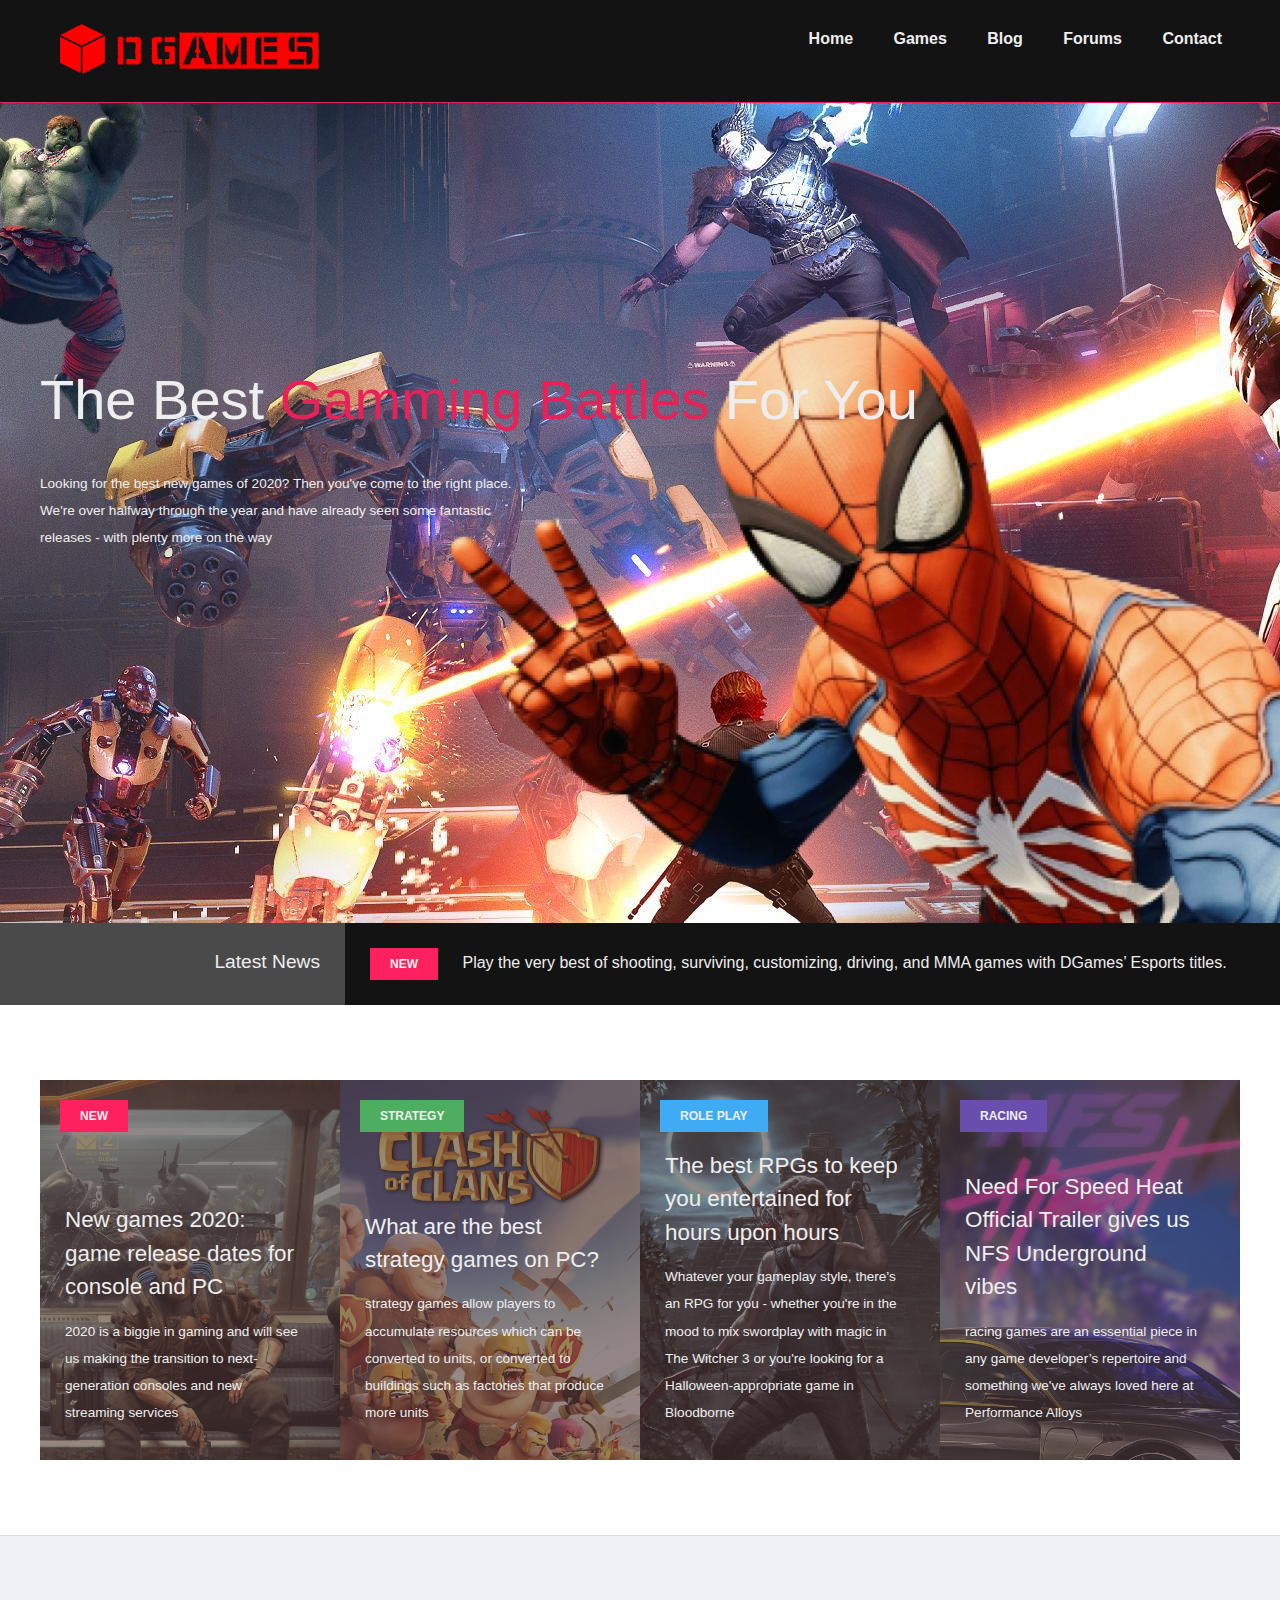
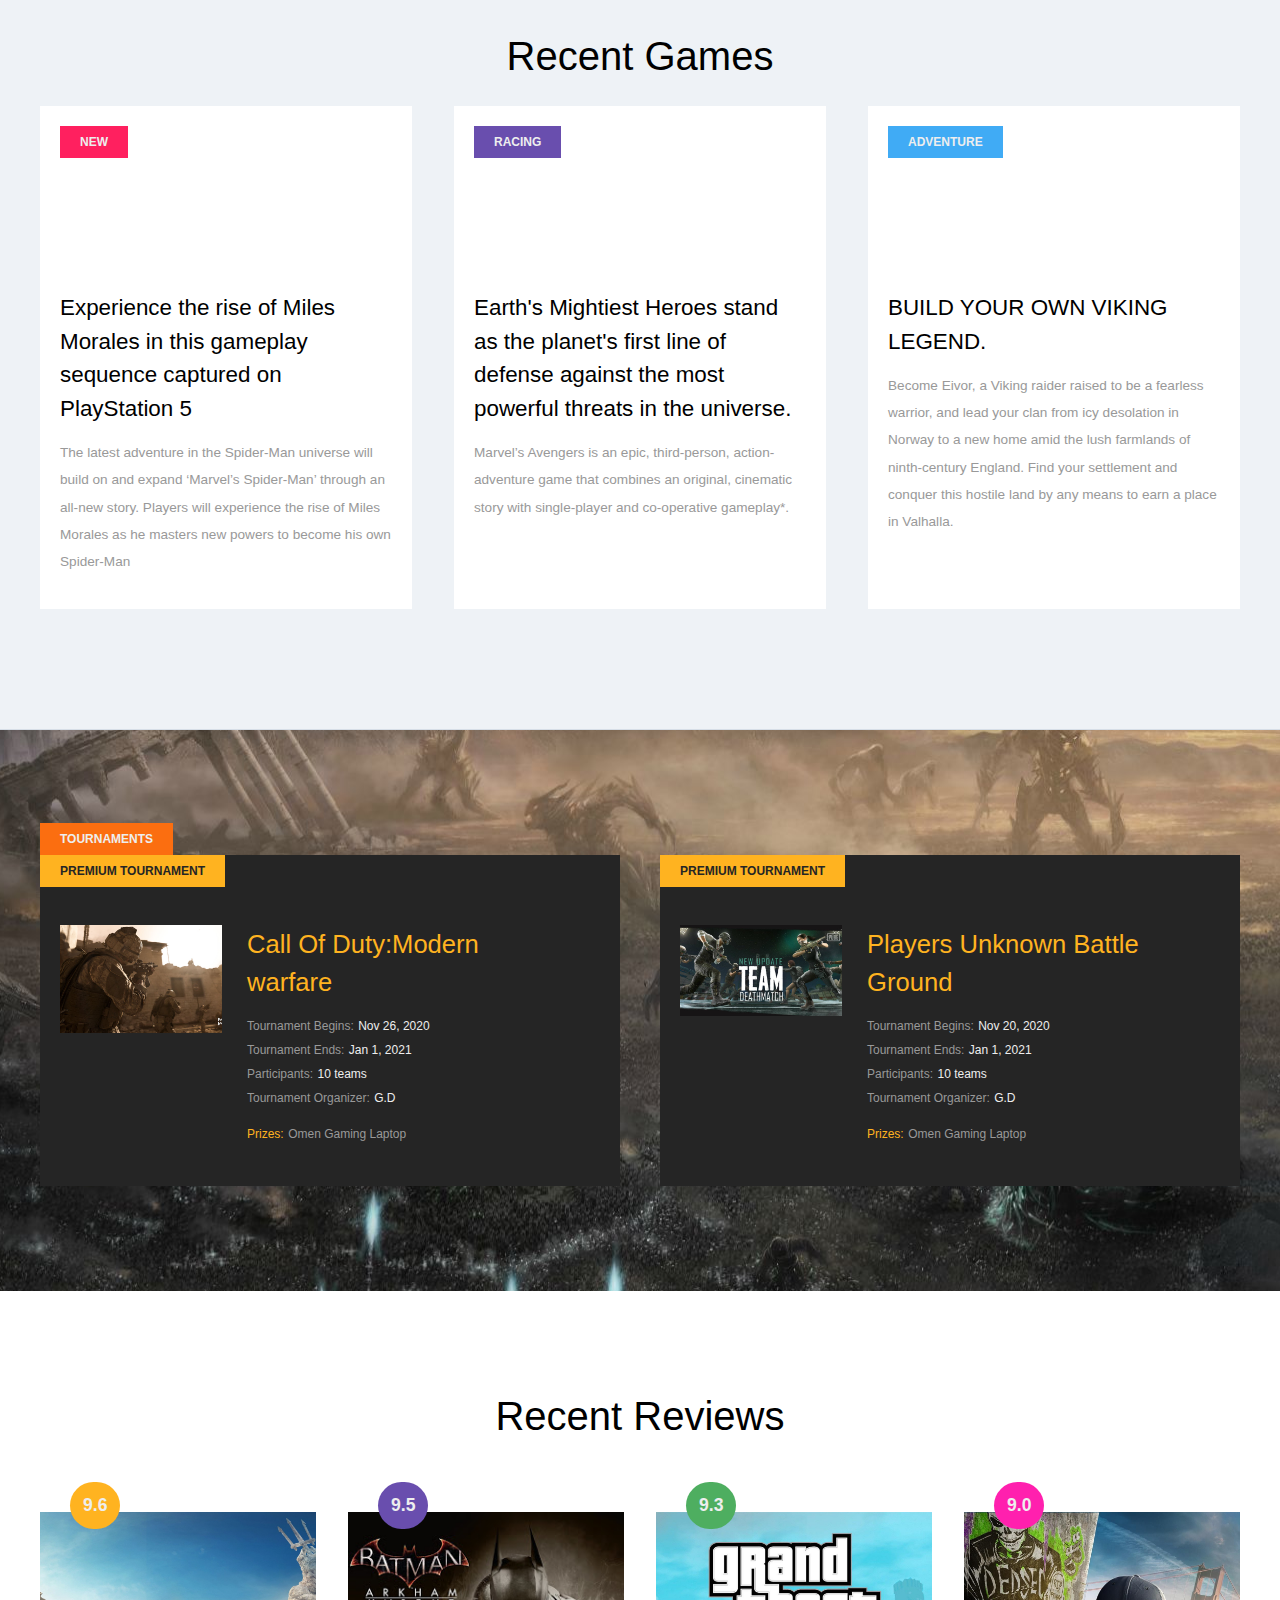
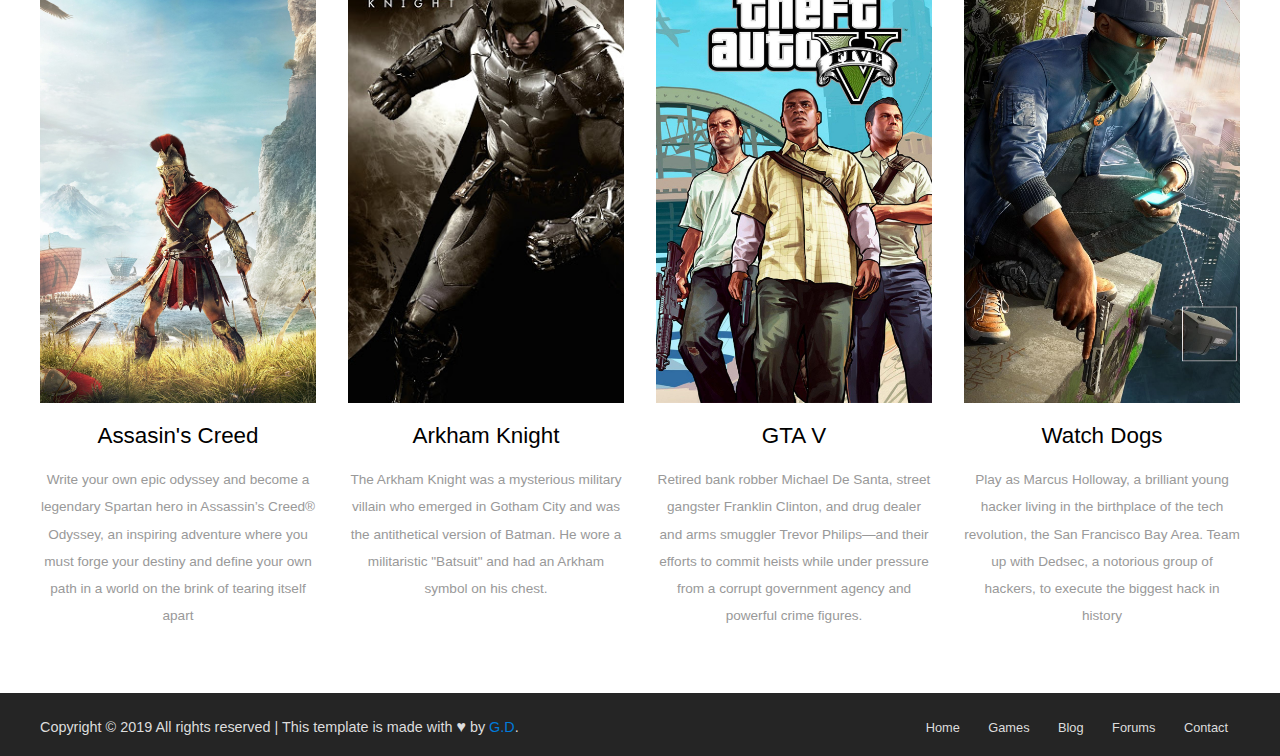
<file: index.html>
<!DOCTYPE html>
<html>
  <head>
    <title>DGametime</title>
    <meta name="viewport" content="width=device-width, initial-scale=1.0" />
    <link href="css/check.css" rel="Stylesheet" type="text/css" />
  </head>

  <body>
    <header>
      <div class="flex">
        <div class="logo">
          <a href="#"><img src="images/logo.png" alt="Logo" /></a>
        </div>
        <nav>
          <button id="nav-toggle" class="hamburger-menu">
            <span class="strip"></span>
            <span class="strip"></span>
            <span class="strip"></span>
          </button>
          <ul id="nav-menu-container">
            <li><a href="#">Home</a></li>
            <li><a href="#">Games</a></li>
            <li><a href="#">Blog</a></li>
            <li><a href="#">Forums</a></li>
            <li><a href="#">Contact</a></li>
          </ul>
        </nav>
      </div>
    </header>

    <main>
      <section id="hero-image">
        <div class="hero-marketing-text">
          <h1>The Best <span>Gamming Battles</span> For You</h1>
          <h5>
            Looking for the best new games of 2020? Then you've come to the
            right place. We're over halfway through the year and have already
            seen some fantastic releases - with plenty more on the way
          </h5>
        </div>
      </section>

      <section id="latest-news">
        <div class="flex">
          <h5>Latest News</h5>
          <div id="latest-news-container">
            <div class="latest-news-item">
              <span class="badge new">New</span>
              <span class="latest-news-text"
                >Play the very best of shooting, surviving, customizing,
                driving, and MMA games with DGames’ Esports titles.</span
              >
            </div>
          </div>
        </div>
      </section>

      <section id="game-types-boxes">
        <div class="flex">
          <div class="box new">
            <div class="shade"></div>
            <span class="badge new">New</span>
            <div class="contents">
              <h4>New games 2020: game release dates for console and PC</h4>
              <p>
                2020 is a biggie in gaming and will see us making the transition
                to next-generation consoles and new streaming services
              </p>
            </div>
          </div>

          <div class="box strategy">
            <div class="shade"></div>
            <span class="badge strategy">Strategy</span>
            <div class="contents">
              <h4>What are the best strategy games on PC?</h4>
              <p>
                strategy games allow players to accumulate resources which can
                be converted to units, or converted to buildings such as
                factories that produce more units
              </p>
            </div>
          </div>

          <div class="box rpg">
            <div class="shade"></div>
            <span class="badge rpg">Role Play</span>
            <div class="contents">
              <h4>
                The best RPGs to keep you entertained for hours upon hours
              </h4>
              <p>
                Whatever your gameplay style, there's an RPG for you - whether
                you're in the mood to mix swordplay with magic in The Witcher 3
                or you're looking for a Halloween-appropriate game in Bloodborne
              </p>
            </div>
          </div>

          <div class="box racing">
            <div class="shade"></div>
            <span class="badge racing">Racing</span>
            <div class="contents">
              <h4>
                Need For Speed Heat Official Trailer gives us NFS Underground
                vibes
              </h4>
              <p>
                racing games are an essential piece in any game developer’s
                repertoire and something we've always loved here at Performance
                Alloys
              </p>
            </div>
          </div>
        </div>
      </section>

      <section id="recent-games">
        <h1>Recent Games</h1>
        <div class="flex">
          <div class="box">
            <span class="badge new">New</span>
            <iframe
              src="https://www.youtube.com/embed/T03PxxuCfDA"
              frameborder="0"
              width="100%"
              height="auto"
            ></iframe>
            <div class="box-lower-section">
              <h4>
                Experience the rise of Miles Morales in this gameplay sequence
                captured on PlayStation 5
              </h4>
              <p>
                The latest adventure in the Spider-Man universe will build on
                and expand ‘Marvel’s Spider-Man’ through an all-new story.
                Players will experience the rise of Miles Morales as he masters
                new powers to become his own Spider-Man
              </p>
            </div>
          </div>

          <div class="box">
            <span class="badge racing">Racing</span>
            <iframe
              src="https://www.youtube.com/embed/LDBojdBAjXU"
              frameborder="0"
              width="100%"
              height="auto"
            ></iframe>
            <div class="box-lower-section">
              <h4>
                Earth's Mightiest Heroes stand as the planet's first line of
                defense against the most powerful threats in the universe.
              </h4>
              <p>
                Marvel’s Avengers is an epic, third-person, action-adventure
                game that combines an original, cinematic story with
                single-player and co-operative gameplay*.
              </p>
            </div>
          </div>

          <div class="box">
            <span class="badge adventure">Adventure</span>
            <iframe
              src="https://www.youtube.com/embed/ssrNcwxALS4"
              frameborder="0"
              width="100%"
              height="auto"
            ></iframe>
            <div class="box-lower-section">
              <h4>BUILD YOUR OWN VIKING LEGEND.</h4>
              <p>
                Become Eivor, a Viking raider raised to be a fearless warrior,
                and lead your clan from icy desolation in Norway to a new home
                amid the lush farmlands of ninth-century England. Find your
                settlement and conquer this hostile land by any means to earn a
                place in Valhalla.
              </p>
            </div>
          </div>
        </div>
      </section>

      <section id="tournaments">
        <div class="flex">
          <span class="badge tournaments">Tournaments</span>
          <div class="box">
            <span class="badge premium-tournament">Premium Tournament</span>
            <div class="tournaments-image">
              <img src="images/mw.jpg" />
            </div>
            <div class="tournaments-content">
              <h3>Call Of Duty:Modern warfare</h3>
              <div>
                <label>Tournament Begins:</label> <strong>Nov 26, 2020</strong>
              </div>
              <div>
                <label>Tournament Ends:</label> <strong>Jan 1, 2021</strong>
              </div>
              <div><label>Participants:</label> <strong>10 teams</strong></div>
              <div>
                <label>Tournament Organizer:</label> <strong>G.D</strong>
              </div>
              <div>
                <label class="prizes">Prizes:</label>
                <label>Omen Gaming Laptop</label>
              </div>
            </div>
          </div>

          <div class="box">
            <span class="badge premium-tournament">Premium Tournament</span>
            <div class="tournaments-image">
              <img src="images/PUBG.jpg" />
            </div>
            <div class="tournaments-content">
              <h3>Players Unknown Battle Ground</h3>
              <div>
                <label>Tournament Begins:</label> <strong>Nov 20, 2020</strong>
              </div>
              <div>
                <label>Tournament Ends:</label> <strong>Jan 1, 2021</strong>
              </div>
              <div><label>Participants:</label> <strong>10 teams</strong></div>
              <div>
                <label>Tournament Organizer:</label> <strong>G.D</strong>
              </div>
              <div>
                <label class="prizes">Prizes:</label>
                <label>Omen Gaming Laptop</label>
              </div>
            </div>
          </div>
        </div>
      </section>

      <section id="recent-reviews">
        <h1>Recent Reviews</h1>
        <div class="flex">
          <div class="box">
            <span class="rating-badge gold">9.6</span>
            <div class="recent-reviews-image">
              <img src="images/odyssey.jpg" alt="odyssey" />
            </div>
            <div>
              <h4>Assasin's Creed</h4>
              <p>
                Write your own epic odyssey and become a legendary Spartan hero
                in Assassin’s Creed® Odyssey, an inspiring adventure where you
                must forge your destiny and define your own path in a world on
                the brink of tearing itself apart
              </p>
            </div>
          </div>

          <div class="box">
            <span class="rating-badge purple">9.5</span>
            <div class="recent-reviews-image">
              <img src="images/batman.jpg" />
            </div>
            <div>
              <h4>Arkham Knight</h4>
              <p>
                The Arkham Knight was a mysterious military villain who emerged
                in Gotham City and was the antithetical version of Batman. He
                wore a militaristic "Batsuit" and had an Arkham symbol on his
                chest.
              </p>
            </div>
          </div>

          <div class="box">
            <span class="rating-badge green">9.3</span>
            <div class="recent-reviews-image">
              <img src="images/gta.jpg" />
            </div>
            <div>
              <h4>GTA V</h4>
              <p>
                Retired bank robber Michael De Santa, street gangster Franklin
                Clinton, and drug dealer and arms smuggler Trevor Philips—and
                their efforts to commit heists while under pressure from a
                corrupt government agency and powerful crime figures.
              </p>
            </div>
          </div>

          <div class="box">
            <span class="rating-badge violet">9.0</span>
            <div class="recent-reviews-image">
              <img src="images/watch.jpg" height="auto" />
            </div>
            <div>
              <h4>Watch Dogs</h4>
              <p>
                Play as Marcus Holloway, a brilliant young hacker living in the
                birthplace of the tech revolution, the San Francisco Bay Area.
                Team up with Dedsec, a notorious group of hackers, to execute
                the biggest hack in history
              </p>
            </div>
          </div>
        </div>
      </section>
    </main>

    <footer>
      <div class="flex">
        <small
          >Copyright &copy; 2019 All rights reserved | This template is made
          with <span class="footer-heart">&#9829;</span> by
          <a href="https://colorlib.com" target="_blank">G.D</a>.</small
        >
        <ul>
          <li>
            <a href="#">Home</a>
          </li>

          <li>
            <a href="#">Games</a>
          </li>

          <li>
            <a href="#">Blog</a>
          </li>

          <li>
            <a href="#">Forums</a>
          </li>

          <li>
            <a href="#">Contact</a>
          </li>
        </ul>
      </div>
    </footer>

    <script>
      document
        .getElementById("nav-toggle")
        .addEventListener("click", function () {
          let navMenu = document.getElementById("nav-menu-container");
          navMenu.style.display =
            navMenu.offsetParent === null ? "block" : "none";
        });
    </script>
  </body>
</html>
</file>
<file: css/check.css>
body {
  font-family: "helvetica", "sans-serif";
  margin: 0;
}
.logo img {
  width: 40%;
}

/* start: global style rules */
h1,
h2,
h3,
h4,
h5 {
  line-height: 1.5;
  font-weight: 300;
  margin: 0.5em 0;
}

h1 {
  font-size: 2.5em;
}

h2 {
  font-size: 2em;
}

h3 {
  font-size: 1.6em;
}

h4 {
  font-size: 1.4em;
}

h5 {
  font-size: 1.2em;
}

a {
  text-decoration: none;
}

p,
label,
strong {
  line-height: 2;
  font-size: 0.85em;
  font-weight: 300;
}

.flex {
  display: flex;
  max-width: 1200px;
  margin: 0 auto;
  padding: 0 15px;
  justify-content: space-between;
}

.badge {
  padding: 9px 20px;
  color: #eee;
  display: inline-block;
  text-transform: uppercase;
  font-weight: 600;
  text-align: center;
  font-size: 0.75em;
}

.badge.new {
  background-color: #ff205f;
}

.badge.strategy {
  background-color: #4eae60;
}

.badge.racing {
  background-color: #694eae;
}

.badge.rpg,
.badge.adventure {
  background-color: #40abf5;
}

.badge.tournaments {
  background-color: #fb6e10;
}

.badge.premium-tournament {
  background-color: #ffb320;
  color: #252525;
}

.shade {
  position: absolute;
  z-index: 1;
  width: 100%;
  height: 100%;
  top: 0;
  left: 0;
  background: rgba(82, 59, 59, 0.6);
}
/* end: global style rules */

/* start: header styles */
header {
  background-color: #131313;
  padding: 20px 0;
  position: relative;
  border-bottom: 1px solid #e92159;
}

.hamburger-menu {
  background-color: transparent;
  border: 1px solid #e92159;
  padding: 3px 5px;
  width: 30px;
  cursor: pointer;
  display: none;
}

.hamburger-menu .strip {
  display: block;
  height: 1px;
  background-color: #e92159;
  margin: 4px 0;
}

nav ul {
  list-style-type: none;
  padding: 0;
  margin: 10px 0 0;
}

nav ul li {
  display: inline-block;
  font-size: 1em;
  margin: 0 18px;
}

nav ul li a {
  color: #eee;
  font-weight: 600;
}

nav ul li a:hover {
  color: #e92159;
}

#login-register-button {
  background-color: #e92159;
  color: #131313;
  border-radius: 20px;
  padding: 10px 15px;
  font-size: 0.85em;
  font-weight: 600;
}
/* end: header styles */

/* start: hero styles */
#hero-image {
  background: url("../images/wall.jpg") top center no-repeat fixed;
  height: 820px;
}

.hero-marketing-text {
  max-width: 1200px;
  margin: -30px auto 0;
  position: absolute;
  top: 40%;
  left: 0;
  right: 0;
  padding: 0 20px;
}

.hero-marketing-text h1 {
  color: #eee;
  font-size: 3.5em;
  font-weight: 300;
  margin: 0.5em 0;
}

.hero-marketing-text span {
  color: #e92159;
}

.hero-marketing-text h5 {
  color: #eee;
  font-size: 0.85em;
  font-weight: 300;
  max-width: 500px;
  line-height: 2;
  margin-bottom: 2.5em;
}

.hero-marketing-text button {
  background-color: #e92159;
  color: #131313;
  border-radius: 25px;
  padding: 15px 25px;
  font-size: 0.85em;
  font-weight: 600;
  border: none;
  cursor: pointer;
}
/* end: hero styles */

/* start: latest news styles */
#latest-news {
  margin-bottom: 75px;
}

#latest-news .flex {
  justify-content: flex-start;
  max-width: 100%;
  padding: 0;
}

#latest-news .flex h5 {
  flex-basis: 25%;
  background-color: #4a4a4a;
  padding: 25px;
  margin: 0;
  text-align: right;
  color: #eee;
  font-size: 1.2em;
}

#latest-news-container {
  background-color: #131313;
  position: relative;
  flex-basis: 75%;
  padding: 25px;
}

#latest-news-container .badge {
  margin-right: 20px;
}

#latest-news-container .latest-news-text {
  color: #eee;
}
/* end: latest news styles */

/* start: game types styles */
#game-types-boxes {
  margin-bottom: 75px;
}

#game-types-boxes .box {
  flex-basis: 25%;
  position: relative;
  height: 380px;
}

#game-types-boxes .box.new {
  background: url("../images/cyber.jpg") top center no-repeat;
  background-size: cover;
}

#game-types-boxes .box.strategy {
  background: url("../images/coc.jpg") top center no-repeat;
  background-size: cover;
}

#game-types-boxes .box.rpg {
  background: url("../images/tomb.jpg") top center no-repeat;
  background-size: cover;
}

#game-types-boxes .box.racing {
  background: url("../images/nfs.jpg") top center no-repeat;
  background-size: cover;
}

#game-types-boxes .box .badge {
  position: relative;
  z-index: 2;
  top: 20px;
  left: 20px;
}

#game-types-boxes .box .contents {
  position: absolute;
  z-index: 2;
  bottom: 20px;
  left: 0;
  color: #eee;
  padding: 0 35px 0 25px;
}

#game-types-boxes .box .contents a {
  font-size: 0.8em;
  font-weight: 300;
  color: #999;
}
/* end: game types styles */

/* start: recent games styles */
#recent-games {
  background: url("https://onclickwebdesign.com/wp-content/uploads/recent_games_bg.png")
    top center no-repeat;
  background-color: #eef2f6;
  border-top: 1px solid #d6dee7;
  border-bottom: 1px solid #d6dee7;
  padding: 70px 0 120px;
}

#recent-games h1 {
  text-align: center;
}

#recent-games .box {
  position: relative;
  flex-basis: 31%;
  background-color: #fff;
}

#recent-games .box .badge {
  position: absolute;
  top: 20px;
  left: 20px;
  z-index: 2;
}

#recent-games .box img {
  width: 100%;
}

#recent-games .box .box-lower-section {
  padding: 20px;
}

#recent-games .box .box-lower-section p {
  color: #999;
}

#recent-games .box .box-lower-section a {
  color: #999;
  font-size: 0.8em;
}
/* end: recent games styles */

/* start: tournaments styles */
#tournaments {
  background: url("../images/back1.jpg") center no-repeat;
  padding: 125px 0 105px;
  width: auto;
  height: 100%;
}

#tournaments .flex {
  position: relative;
}

#tournaments .badge {
  position: absolute;
  top: 0;
  left: 0;
  z-index: 2;
}

#tournaments .badge.tournaments {
  top: -32px;
  left: 15px;
}

#tournaments .box {
  background-color: #252525;
  padding: 70px 20px 40px;
  flex-basis: 45%;
  position: relative;
}

#tournaments .box .tournaments-image {
  float: left;
  width: 30%;
}

#tournaments .box .tournaments-image img {
  width: 100%;
}

#tournaments .box .tournaments-content {
  float: left;
  margin-left: 25px;
  width: 60%;
}

#tournaments .box .tournaments-content h3 {
  color: #ffb320;
  margin-top: 0;
}

#tournaments .box .tournaments-content label {
  color: #999;
  font-size: 0.75em;
}

#tournaments .box .tournaments-content label.prizes {
  color: #ffb320;
  display: inline-block;
  margin-top: 12px;
}

#tournaments .box .tournaments-content strong {
  color: #eee;
  font-size: 0.75em;
}
/* end: tournaments styles */

/* start: recent reviews styles */
#recent-reviews {
  background: url("https://onclickwebdesign.com/wp-content/uploads/recent_reviews_bg.png")
    top right no-repeat;
  background-size: cover;
  padding: 75px 0 50px;
}

#recent-reviews h1 {
  text-align: center;
  margin-bottom: 1.65em;
}

#recent-reviews .box {
  flex-basis: 23%;
  position: relative;
  text-align: center;
}

#recent-reviews .box .rating-badge {
  border-radius: 28px;
  padding: 13px;
  font-size: 1.1em;
  color: #eee;
  font-weight: 600;
  background-color: #ffb320;
  position: absolute;
  top: -30px;
  left: 30px;
}

#recent-reviews .box .rating-badge.purple {
  background-color: #694eae;
}

#recent-reviews .box .rating-badge.green {
  background-color: #4eae60;
}

#recent-reviews .box .rating-badge.violet {
  background-color: #ff20ae;
}

#recent-reviews .box .recent-reviews-image {
  margin-bottom: 0.75em;
  overflow: hidden;
}

#recent-reviews .box .recent-reviews-image img {
  width: 100%;
}

#recent-reviews .box p {
  color: #999;
}
/* end: recent reviews styles */

/* start: posts/comments styles */
#posts-comments {
  background: url("https://onclickwebdesign.com/wp-content/uploads/footer_bg_pattern.png")
    0 0 repeat;
  padding: 75px 0;
}

#posts-comments .game-warrior {
  flex-basis: 32%;
  position: relative;
}

#posts-comments .game-warrior p {
  color: #eee;
  font-weight: 600;
}

#posts-comments .game-warrior img {
  margin-bottom: 0.5em;
}

#posts-comments .game-warrior img.footer-graphic {
  position: absolute;
  margin-bottom: 0;
  width: 115%;
}

#posts-comments .posts-comments-box {
  flex-basis: 28%;
  background-color: #252525;
  padding: 20px 20px 25px;
  border: 1px solid #4a4a4a;
}

#posts-comments .posts-comments-box h3 {
  color: #eee;
}

.post-item {
  margin-top: 25px;
}

.post-item:first-child {
  margin-top: 0;
}

.post-item:after {
  content: "";
  display: table;
  clear: both;
}

.post-item img {
  float: left;
  width: 30%;
}

.post-item > div {
  float: left;
  margin-left: 5%;
  width: 65%;
}

.post-item > div h5 {
  color: #ffb320;
  font-size: 0.8em;
  margin-top: 0;
}

.post-item > div p {
  color: #eee;
  margin: 5px 0;
  font-size: 0.8em;
}

.post-item > div small {
  color: #999;
  font-size: 0.75em;
}

.comments-item {
  margin-top: 1em;
}

.comments-item:first-child {
  margin-top: 0;
}

.comments-item:after {
  content: "";
  display: table;
  clear: both;
}

.comments-item img {
  width: 23%;
  height: auto;
  border-radius: 50%;
  float: left;
}

.comments-item > div {
  float: left;
  margin-left: 7%;
  width: 70%;
}

.comments-item > div p {
  color: #eee;
  font-size: 0.8em;
  margin: 0 0 5px;
}

.comments-item > div p span {
  color: #999;
}

.comments-item > div p span.author {
  color: #e92159;
}

.comments-item > div h5 {
  color: #e92159;
  font-size: 0.8em;
  margin-top: 0;
}
/* end: posts/comments styles */

/* start: footer styles */
footer {
  background-color: #252525;
  padding: 25px 0 20px;
}

footer small {
  color: #ddd;
  font-size: 0.9em;
}

footer small .footer-heart {
  font-size: 16px;
}

footer small a {
  color: #007bdc;
}

footer ul {
  list-style-type: none;
  margin: 0;
}

footer ul li {
  display: inline-block;
  margin: 0 12px;
}

footer ul li a {
  color: #ddd;
  font-size: 0.8em;
}
/* end: footer styles */

/* start: media queries */
@media (max-width: 1200px) {
  .flex {
    max-width: 1000px;
  }

  .latest-news-item {
    font-size: 0.8em;
  }

  #tournaments .box .tournaments-content {
    margin-left: 15px;
  }

  #tournaments .box .tournaments-content h3 {
    font-size: 1.4em;
    margin-bottom: 0.2em;
  }
}

@media (max-width: 991px) {
  .flex {
    max-width: 720px;
  }

  nav ul li {
    margin: 0 12px;
    font-size: 0.85em;
  }

  #latest-news .flex h5 {
    width: 15%;
  }

  #game-types-boxes .flex {
    flex-wrap: wrap;
  }

  #game-types-boxes .box {
    flex-basis: 50%;
  }

  #tournaments .box {
    flex-basis: 42%;
  }

  #tournaments .box .tournaments-image {
    float: none;
    width: 100%;
    margin-bottom: 10px;
    height: 250px;
    overflow: hidden;
  }

  #tournaments .box .tournaments-content {
    margin-left: 0;
    width: 100%;
  }

  #recent-reviews {
    background: none;
  }

  #recent-reviews .flex {
    flex-wrap: wrap;
  }

  #recent-reviews .box {
    flex-basis: 48%;
    margin-bottom: 45px;
  }

  #posts-comments .flex {
    flex-wrap: wrap;
  }

  #posts-comments .game-warrior {
    flex-basis: 100%;
    margin-bottom: 40px;
  }

  #posts-comments .posts-comments-box {
    flex-basis: 43%;
  }

  #posts-comments .game-warrior img.footer-graphic {
    display: none;
  }

  footer .flex {
    flex-wrap: wrap-reverse;
  }

  footer small {
    flex-basis: 100%;
    font-size: 0.75em;
    text-align: center;
    margin-top: 20px;
    line-height: 1.5;
  }

  footer ul {
    flex-basis: 100%;
    text-align: center;
    padding: 0;
  }
} /* end 991px */

@media (max-width: 767px) {
  h4 {
    font-size: 1.2em;
  }

  .flex {
    max-width: 540px;
  }

  nav ul {
    display: none;
    position: absolute;
    top: 101%;
    width: 100%;
    background-color: #131313;
    left: 0;
    padding: 0;
    margin: 0;
    z-index: 1;
  }

  nav ul li {
    display: block;
    padding: 15px 0 15px 20px;
    border-bottom: 1px solid #e92159;
    margin: 0;
  }

  nav ul li a {
    font-size: 1em;
  }

  .hamburger-menu {
    display: block;
    margin-top: 2px;
  }

  #hero-image {
    height: 650px;
    background-size: cover;
  }

  .hero-marketing-text {
    margin-top: -85px;
  }

  .hero-marketing-text h1 {
    font-size: 2.5em;
  }

  #latest-news .flex h5 {
    display: none;
  }

  #latest-news-container {
    flex-basis: 100%;
  }

  #recent-games {
    padding: 60px 0;
  }

  #game-types-boxes .box,
  #recent-games .box {
    flex-basis: 100%;
    margin-bottom: 30px;
  }

  #recent-games .flex,
  #tournaments .flex {
    flex-wrap: wrap;
  }

  #tournaments .box {
    flex-basis: 100%;
    margin-bottom: 20px;
  }

  #tournaments .box .tournaments-image {
    height: 400px;
  }

  #recent-reviews .box {
    flex-basis: 100%;
  }

  #recent-reviews .box .recent-reviews-image {
    height: 400px;
  }

  #posts-comments .posts-comments-box {
    flex-basis: 100%;
    margin-bottom: 40px;
  }

  footer ul li {
    margin: 0 10px;
  }

  footer ul li a {
    font-size: 0.75em;
  }
} /* end 767px */

@media (max-width: 400px) {
  .logo img {
    width: 150px;
    margin-top: 2px;
  }

  #login-register-button {
    padding: 10px;
    font-size: 0.65em;
  }

  #tournaments .box .tournaments-image {
    height: 220px;
  }
}
</file>
